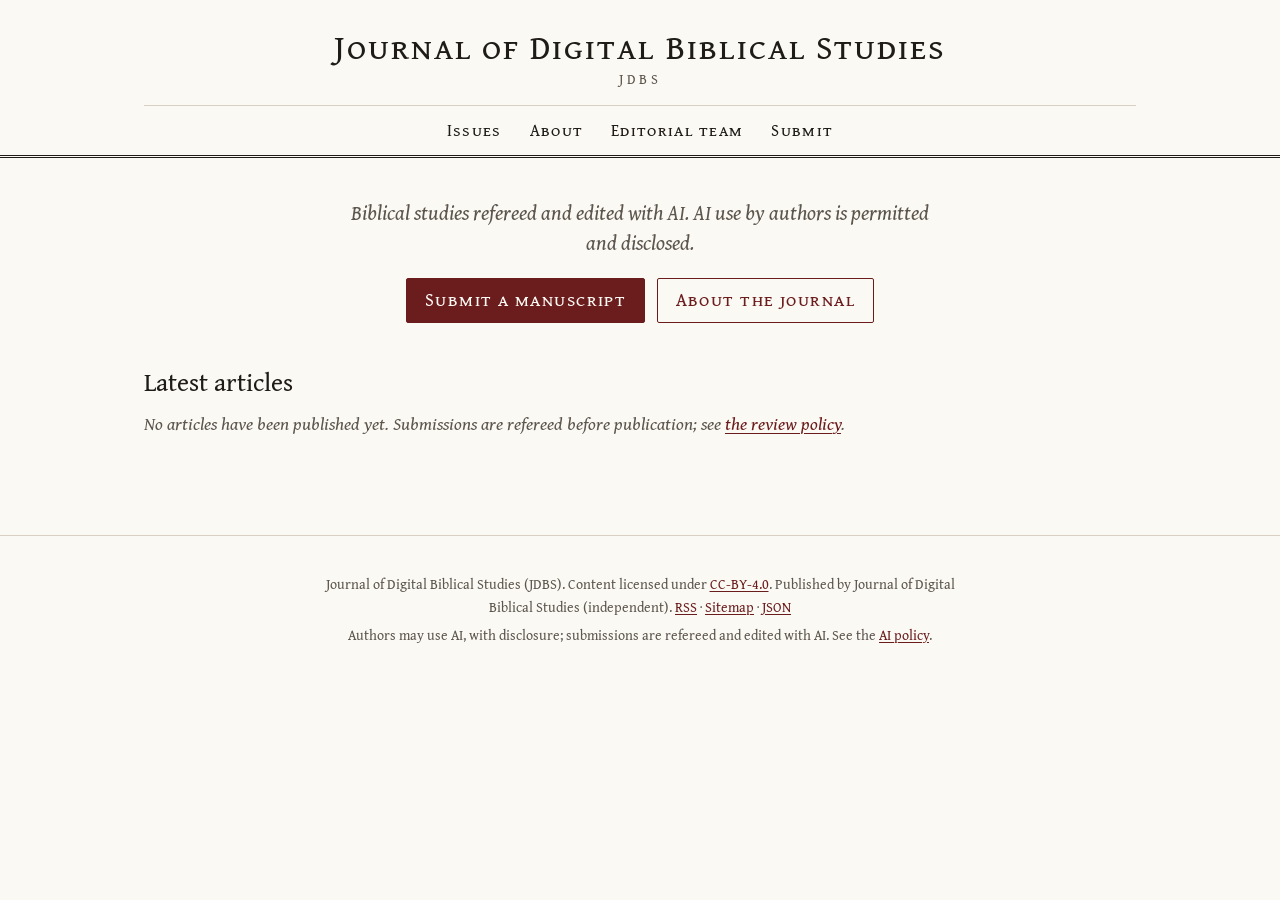
<file: index.html>
<!doctype html>
<html lang="en">
<head>
<meta charset="utf-8">
<meta name="viewport" content="width=device-width, initial-scale=1">
<title>Journal of Digital Biblical Studies</title>
<meta name="description" content="Biblical studies refereed and edited with AI. AI use by authors is permitted and disclosed.">
<link rel="preload" href="static/fonts/GentiumBookPlus-Regular.woff2" as="font" type="font/woff2" crossorigin>
<link rel="stylesheet" href="static/css/fonts.css">
<link rel="stylesheet" href="static/css/tokens.css">
<link rel="stylesheet" href="static/css/base.css">
<link rel="stylesheet" href="static/css/layout.css">
<link rel="stylesheet" href="static/css/components.css">
<link rel="stylesheet" href="static/css/article.css">
<link rel="stylesheet" href="static/css/print.css" media="print">
<link rel="alternate" type="application/rss+xml" title="Journal of Digital Biblical Studies" href="feed.xml">
</head>
<body>
<a class="skip" href="#main">Skip to content</a>
<header class="site">
  <div class="wrap">
    <p class="brand"><a href="">Journal of Digital Biblical Studies</a> <span class="abbr">JDBS</span></p>
    <nav aria-label="Primary">
      <a href="issues/">Issues</a>
      <a href="about/">About</a>
      <a href="about/editorial-team/">Editorial team</a>
      <a href="submit/">Submit</a>
    </nav>
  </div>
</header>
<main id="main" class="wrap">
<section class="hero">
  <h1>Journal of Digital Biblical Studies</h1>
  <p class="lead">Biblical studies refereed and edited with AI. AI use by authors is permitted and disclosed.</p>
  <p><a class="button" href="https://github.com/kmpenner/jdbs-editorial/issues/new?template=submission.yml">Submit a manuscript</a> <a class="button ghost" href="about/">About the journal</a></p>
</section>
<section>
  <h2>Latest articles</h2>
  <p class="empty">No articles have been published yet. Submissions are refereed before publication; see <a href="about/policies/review-policy/">the review policy</a>.</p>
</section>
</main>
<footer class="site">
  <div class="wrap">
    <p>Journal of Digital Biblical Studies (JDBS). Content licensed under
      <a href="https://creativecommons.org/licenses/by/4.0/" rel="license">CC-BY-4.0</a>.
      Published by Journal of Digital Biblical Studies (independent). <a href="feed.xml">RSS</a> · <a href="sitemap.xml">Sitemap</a> · <a href="api/articles.json">JSON</a></p>
    <p class="small">Authors may use AI, with disclosure; submissions are refereed and edited with AI. See the <a href="about/policies/ai-policy/">AI policy</a>.</p>
  </div>
</footer>
</body>
</html>
</file>
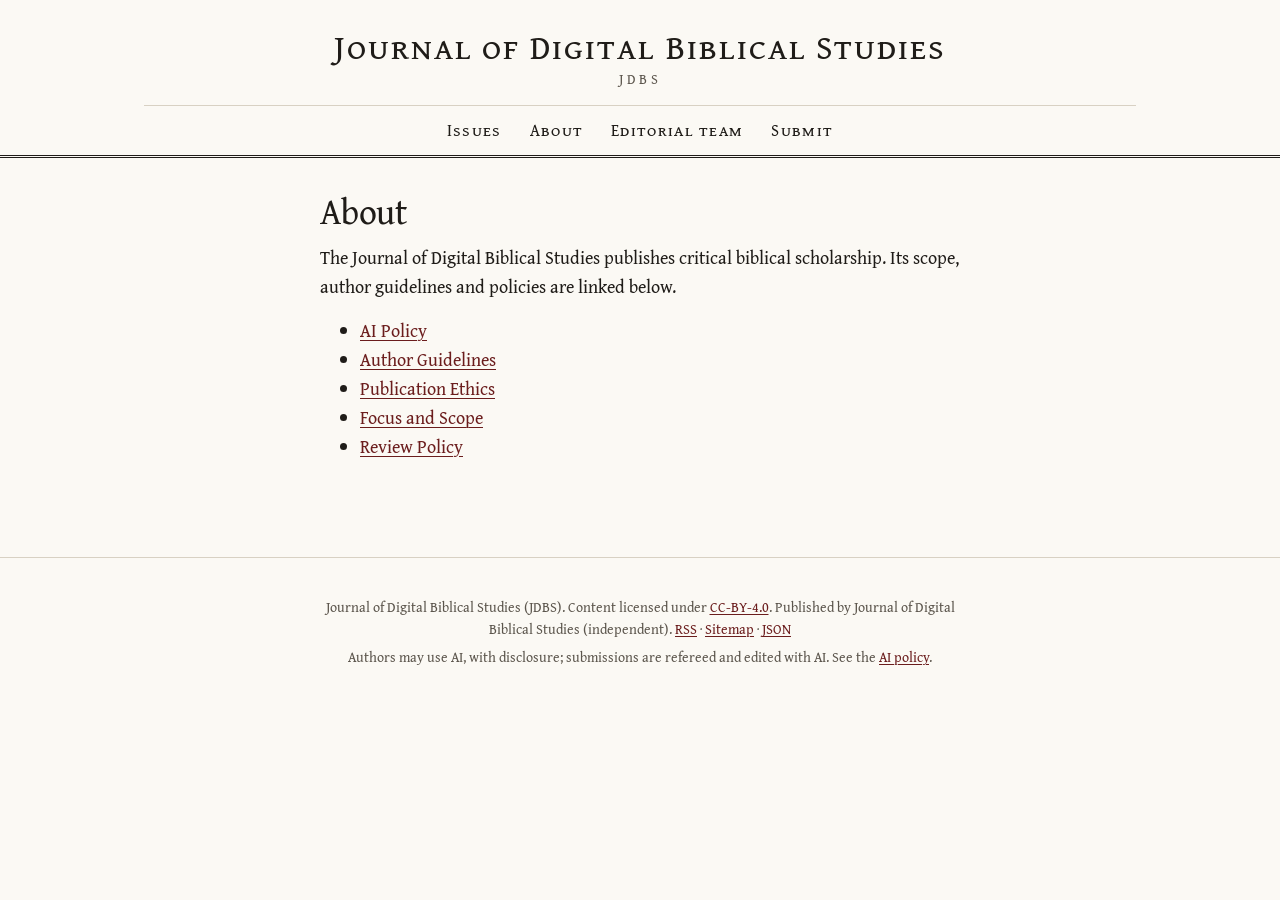
<file: about/index.html>
<!doctype html>
<html lang="en">
<head>
<meta charset="utf-8">
<meta name="viewport" content="width=device-width, initial-scale=1">
<title>About · Journal of Digital Biblical Studies</title>
<meta name="description" content="Biblical studies refereed and edited with AI. AI use by authors is permitted and disclosed.">
<link rel="preload" href="../static/fonts/GentiumBookPlus-Regular.woff2" as="font" type="font/woff2" crossorigin>
<link rel="stylesheet" href="../static/css/fonts.css">
<link rel="stylesheet" href="../static/css/tokens.css">
<link rel="stylesheet" href="../static/css/base.css">
<link rel="stylesheet" href="../static/css/layout.css">
<link rel="stylesheet" href="../static/css/components.css">
<link rel="stylesheet" href="../static/css/article.css">
<link rel="stylesheet" href="../static/css/print.css" media="print">
<link rel="alternate" type="application/rss+xml" title="Journal of Digital Biblical Studies" href="../feed.xml">
</head>
<body>
<a class="skip" href="#main">Skip to content</a>
<header class="site">
  <div class="wrap">
    <p class="brand"><a href="../">Journal of Digital Biblical Studies</a> <span class="abbr">JDBS</span></p>
    <nav aria-label="Primary">
      <a href="../issues/">Issues</a>
      <a href="../about/">About</a>
      <a href="../about/editorial-team/">Editorial team</a>
      <a href="../submit/">Submit</a>
    </nav>
  </div>
</header>
<main id="main" class="wrap">
<article class="prose">
  <h1>About</h1>
  <p>The Journal of Digital Biblical Studies publishes critical biblical scholarship. Its scope, author guidelines and policies are linked below.</p>
<ul>
<li><a href="../about/policies/ai-policy/">AI Policy</a></li>
<li><a href="../about/policies/author-guidelines/">Author Guidelines</a></li>
<li><a href="../about/policies/ethics/">Publication Ethics</a></li>
<li><a href="../about/policies/focus-scope/">Focus and Scope</a></li>
<li><a href="../about/policies/review-policy/">Review Policy</a></li>
</ul>
</article>
</main>
<footer class="site">
  <div class="wrap">
    <p>Journal of Digital Biblical Studies (JDBS). Content licensed under
      <a href="https://creativecommons.org/licenses/by/4.0/" rel="license">CC-BY-4.0</a>.
      Published by Journal of Digital Biblical Studies (independent). <a href="../feed.xml">RSS</a> · <a href="../sitemap.xml">Sitemap</a> · <a href="../api/articles.json">JSON</a></p>
    <p class="small">Authors may use AI, with disclosure; submissions are refereed and edited with AI. See the <a href="../about/policies/ai-policy/">AI policy</a>.</p>
  </div>
</footer>
</body>
</html>
</file>
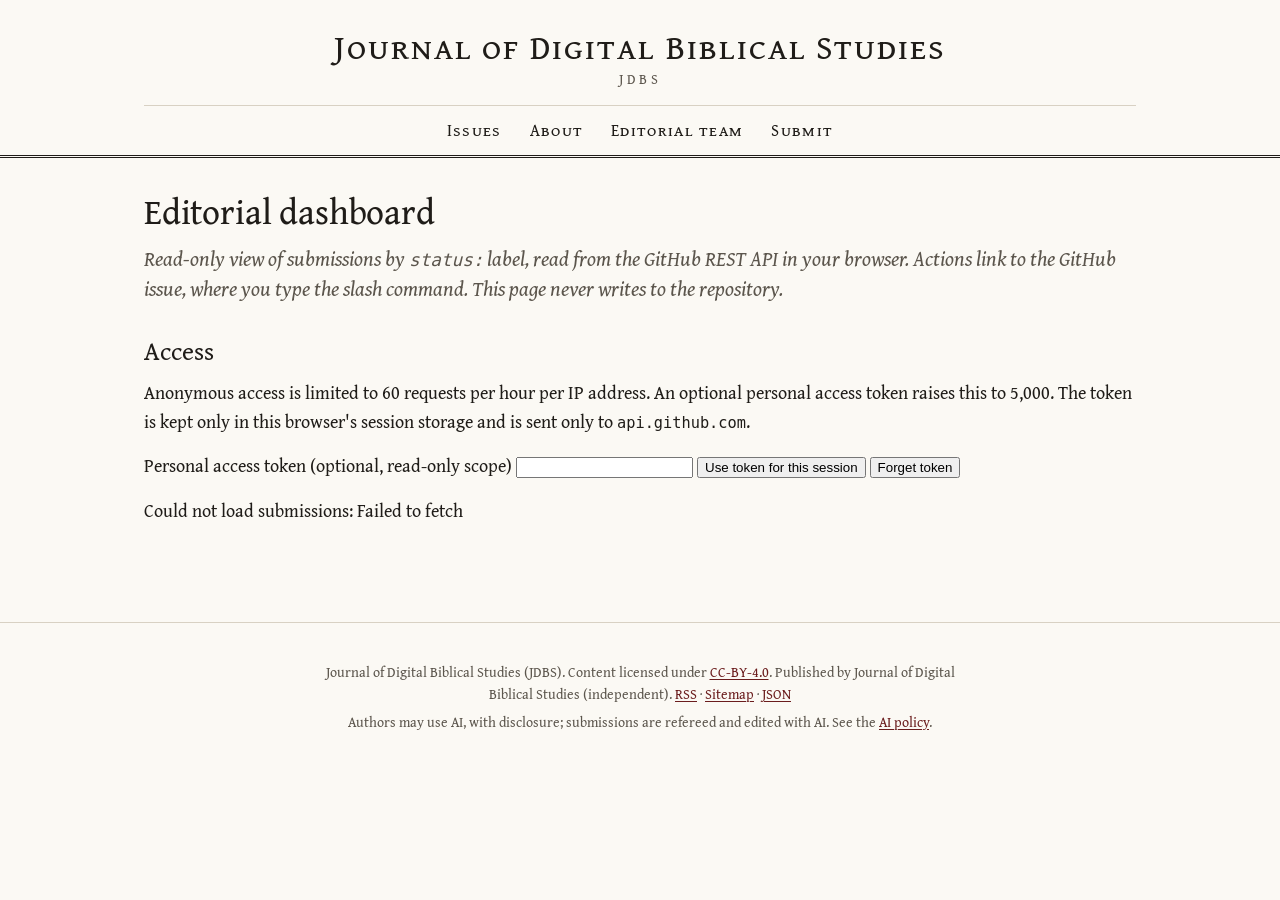
<file: dashboard/index.html>
<!doctype html>
<html lang="en">
<head>
<meta charset="utf-8">
<meta name="viewport" content="width=device-width, initial-scale=1">
<title>Editorial dashboard · Journal of Digital Biblical Studies</title>
<meta name="description" content="Biblical studies refereed and edited with AI. AI use by authors is permitted and disclosed.">
<link rel="preload" href="../static/fonts/GentiumBookPlus-Regular.woff2" as="font" type="font/woff2" crossorigin>
<link rel="stylesheet" href="../static/css/fonts.css">
<link rel="stylesheet" href="../static/css/tokens.css">
<link rel="stylesheet" href="../static/css/base.css">
<link rel="stylesheet" href="../static/css/layout.css">
<link rel="stylesheet" href="../static/css/components.css">
<link rel="stylesheet" href="../static/css/article.css">
<link rel="stylesheet" href="../static/css/print.css" media="print">
<link rel="alternate" type="application/rss+xml" title="Journal of Digital Biblical Studies" href="../feed.xml">
</head>
<body>
<a class="skip" href="#main">Skip to content</a>
<header class="site">
  <div class="wrap">
    <p class="brand"><a href="../">Journal of Digital Biblical Studies</a> <span class="abbr">JDBS</span></p>
    <nav aria-label="Primary">
      <a href="../issues/">Issues</a>
      <a href="../about/">About</a>
      <a href="../about/editorial-team/">Editorial team</a>
      <a href="../submit/">Submit</a>
    </nav>
  </div>
</header>
<main id="main" class="wrap">
<h1>Editorial dashboard</h1>
<p class="lead">Read-only view of submissions by <code>status:</code> label, read from the GitHub REST API in your browser. Actions link to the GitHub issue, where you type the slash command. This page never writes to the repository.</p>
<section aria-labelledby="auth-h">
  <h2 id="auth-h">Access</h2>
  <p>Anonymous access is limited to 60 requests per hour per IP address. An optional personal access token raises this to 5,000. The token is kept only in this browser's session storage and is sent only to <code>api.github.com</code>.</p>
  <form id="tokenform">
    <label for="tok">Personal access token (optional, read-only scope)</label>
    <input id="tok" type="password" autocomplete="off">
    <button type="submit">Use token for this session</button>
    <button type="button" id="cleartok">Forget token</button>
  </form>
  <p id="rate" role="status" aria-live="polite"></p>
</section>
<p id="dashstatus" role="status" aria-live="polite">Loading submissions…</p>
<div id="board" class="kanban"></div>
<script>
(function () {
  var REPO = "kmpenner/jdbs-editorial";
  var API = "https://api.github.com/repos/" + REPO + "/issues?labels=submission&state=all&per_page=100";
  var CACHE_KEY = "jdbs-dashboard-issues", CACHE_MS = 10 * 60 * 1000;
  var STATES = ["submitted", "needs-info", "triage", "desk-review", "in-review", "decision-pending",
                "accepted", "proofing", "scheduled", "published", "rejected", "desk-rejected", "withdrawn"];
  function store(k) { try { return window.sessionStorage.getItem(k); } catch (e) { return null; } }
  function put(k, v) { try { window.sessionStorage.setItem(k, v); } catch (e) { /* storage blocked */ } }
  function del(k) { try { window.sessionStorage.removeItem(k); } catch (e) { /* storage blocked */ } }
  function headers() {
    var h = { "Accept": "application/vnd.github+json" }, t = store("jdbs-dashboard-token");
    if (t) h["Authorization"] = "Bearer " + t;
    return h;
  }
  function status(issue) {
    var l = (issue.labels || []).map(function (x) { return x.name || x; })
      .filter(function (n) { return n.indexOf("status:") === 0; });
    return l.length ? l[0].slice(7) : "unlabelled";
  }
  function card(issue) {
    var li = document.createElement("li");
    var a = document.createElement("a");
    a.href = issue.html_url; a.textContent = "#" + issue.number + " " + issue.title.replace(/^\[Submission\]\s*/, "");
    li.appendChild(a);
    var m = document.createElement("span"); m.className = "meta";
    m.textContent = " opened " + String(issue.created_at).slice(0, 10) + " by " + (issue.user && issue.user.login);
    li.appendChild(m);
    return li;
  }
  function draw(issues) {
    var board = document.getElementById("board");
    board.textContent = "";
    var groups = {};
    issues.forEach(function (i) { var s = status(i); (groups[s] = groups[s] || []).push(i); });
    var order = STATES.concat(Object.keys(groups).filter(function (s) { return STATES.indexOf(s) < 0; }));
    order.forEach(function (s) {
      if (!groups[s]) return;
      var col = document.createElement("section");
      var h = document.createElement("h2"); h.textContent = s + " (" + groups[s].length + ")";
      col.appendChild(h);
      var ul = document.createElement("ul");
      groups[s].forEach(function (i) { ul.appendChild(card(i)); });
      col.appendChild(ul);
      board.appendChild(col);
    });
    document.getElementById("dashstatus").textContent = issues.length + " submission issue(s).";
  }
  function load(force) {
    var cached = store(CACHE_KEY);
    if (!force && cached) {
      try { var c = JSON.parse(cached); if (Date.now() - c.at < CACHE_MS) { draw(c.issues); return; } } catch (e) { /* ignore */ }
    }
    fetch(API, { headers: headers() }).then(function (r) {
      document.getElementById("rate").textContent = "GitHub requests remaining: " + (r.headers.get("x-ratelimit-remaining") || "unknown");
      if (!r.ok) throw new Error("GitHub returned " + r.status);
      return r.json();
    }).then(function (issues) {
      var list = issues.filter(function (i) { return !i.pull_request; });
      put(CACHE_KEY, JSON.stringify({ at: Date.now(), issues: list }));
      draw(list);
    }).catch(function (e) {
      document.getElementById("dashstatus").textContent = "Could not load submissions: " + e.message;
    });
  }
  document.getElementById("tokenform").addEventListener("submit", function (ev) {
    ev.preventDefault();
    var t = document.getElementById("tok").value.trim();
    if (t) { put("jdbs-dashboard-token", t); document.getElementById("tok").value = ""; del(CACHE_KEY); load(true); }
  });
  document.getElementById("cleartok").addEventListener("click", function () { del("jdbs-dashboard-token"); del(CACHE_KEY); load(true); });
  load(false);
})();
</script>
</main>
<footer class="site">
  <div class="wrap">
    <p>Journal of Digital Biblical Studies (JDBS). Content licensed under
      <a href="https://creativecommons.org/licenses/by/4.0/" rel="license">CC-BY-4.0</a>.
      Published by Journal of Digital Biblical Studies (independent). <a href="../feed.xml">RSS</a> · <a href="../sitemap.xml">Sitemap</a> · <a href="../api/articles.json">JSON</a></p>
    <p class="small">Authors may use AI, with disclosure; submissions are refereed and edited with AI. See the <a href="../about/policies/ai-policy/">AI policy</a>.</p>
  </div>
</footer>
</body>
</html>
</file>
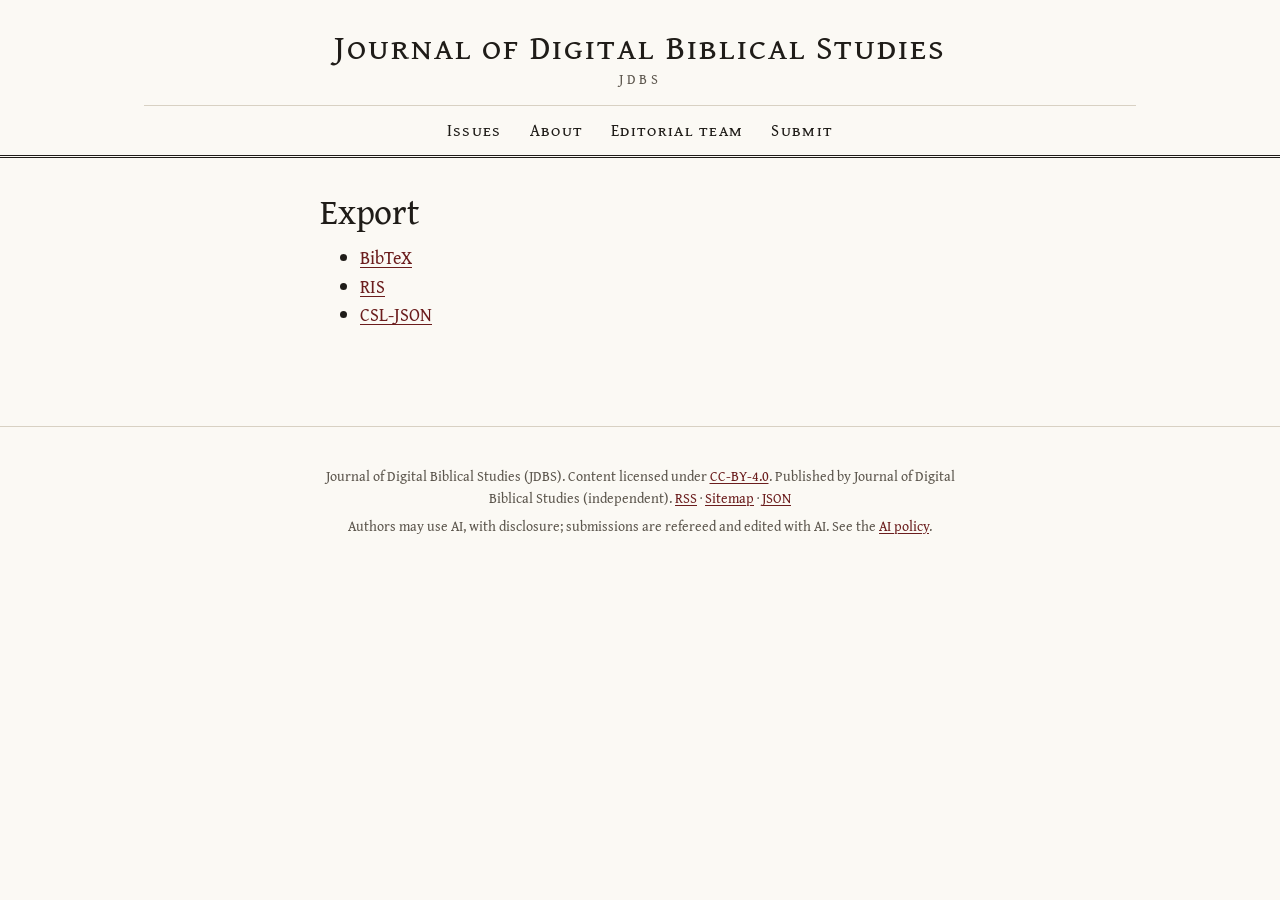
<file: export/index.html>
<!doctype html>
<html lang="en">
<head>
<meta charset="utf-8">
<meta name="viewport" content="width=device-width, initial-scale=1">
<title>Export · Journal of Digital Biblical Studies</title>
<meta name="description" content="Biblical studies refereed and edited with AI. AI use by authors is permitted and disclosed.">
<link rel="preload" href="../static/fonts/GentiumBookPlus-Regular.woff2" as="font" type="font/woff2" crossorigin>
<link rel="stylesheet" href="../static/css/fonts.css">
<link rel="stylesheet" href="../static/css/tokens.css">
<link rel="stylesheet" href="../static/css/base.css">
<link rel="stylesheet" href="../static/css/layout.css">
<link rel="stylesheet" href="../static/css/components.css">
<link rel="stylesheet" href="../static/css/article.css">
<link rel="stylesheet" href="../static/css/print.css" media="print">
<link rel="alternate" type="application/rss+xml" title="Journal of Digital Biblical Studies" href="../feed.xml">
</head>
<body>
<a class="skip" href="#main">Skip to content</a>
<header class="site">
  <div class="wrap">
    <p class="brand"><a href="../">Journal of Digital Biblical Studies</a> <span class="abbr">JDBS</span></p>
    <nav aria-label="Primary">
      <a href="../issues/">Issues</a>
      <a href="../about/">About</a>
      <a href="../about/editorial-team/">Editorial team</a>
      <a href="../submit/">Submit</a>
    </nav>
  </div>
</header>
<main id="main" class="wrap">
<article class="prose">
  <h1>Export</h1>
  <ul><li><a href="articles.bib">BibTeX</a></li><li><a href="articles.ris">RIS</a></li><li><a href="articles.csl.json">CSL-JSON</a></li></ul>
</article>
</main>
<footer class="site">
  <div class="wrap">
    <p>Journal of Digital Biblical Studies (JDBS). Content licensed under
      <a href="https://creativecommons.org/licenses/by/4.0/" rel="license">CC-BY-4.0</a>.
      Published by Journal of Digital Biblical Studies (independent). <a href="../feed.xml">RSS</a> · <a href="../sitemap.xml">Sitemap</a> · <a href="../api/articles.json">JSON</a></p>
    <p class="small">Authors may use AI, with disclosure; submissions are refereed and edited with AI. See the <a href="../about/policies/ai-policy/">AI policy</a>.</p>
  </div>
</footer>
</body>
</html>
</file>
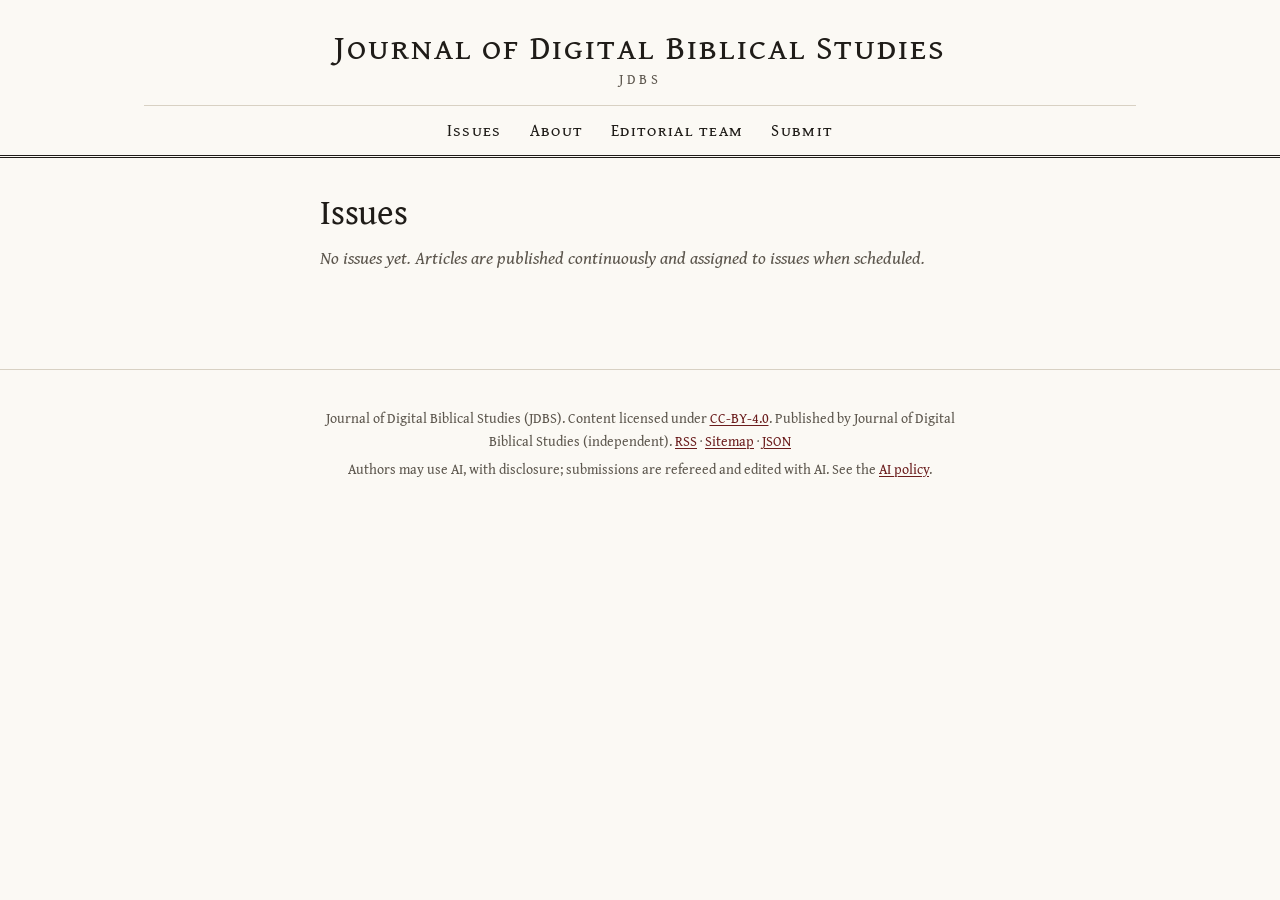
<file: issues/index.html>
<!doctype html>
<html lang="en">
<head>
<meta charset="utf-8">
<meta name="viewport" content="width=device-width, initial-scale=1">
<title>Issues · Journal of Digital Biblical Studies</title>
<meta name="description" content="Biblical studies refereed and edited with AI. AI use by authors is permitted and disclosed.">
<link rel="preload" href="../static/fonts/GentiumBookPlus-Regular.woff2" as="font" type="font/woff2" crossorigin>
<link rel="stylesheet" href="../static/css/fonts.css">
<link rel="stylesheet" href="../static/css/tokens.css">
<link rel="stylesheet" href="../static/css/base.css">
<link rel="stylesheet" href="../static/css/layout.css">
<link rel="stylesheet" href="../static/css/components.css">
<link rel="stylesheet" href="../static/css/article.css">
<link rel="stylesheet" href="../static/css/print.css" media="print">
<link rel="alternate" type="application/rss+xml" title="Journal of Digital Biblical Studies" href="../feed.xml">
</head>
<body>
<a class="skip" href="#main">Skip to content</a>
<header class="site">
  <div class="wrap">
    <p class="brand"><a href="../">Journal of Digital Biblical Studies</a> <span class="abbr">JDBS</span></p>
    <nav aria-label="Primary">
      <a href="../issues/">Issues</a>
      <a href="../about/">About</a>
      <a href="../about/editorial-team/">Editorial team</a>
      <a href="../submit/">Submit</a>
    </nav>
  </div>
</header>
<main id="main" class="wrap">
<article class="prose">
  <h1>Issues</h1>
  <p class="empty">No issues yet. Articles are published continuously and assigned to issues when scheduled.</p>
</article>
</main>
<footer class="site">
  <div class="wrap">
    <p>Journal of Digital Biblical Studies (JDBS). Content licensed under
      <a href="https://creativecommons.org/licenses/by/4.0/" rel="license">CC-BY-4.0</a>.
      Published by Journal of Digital Biblical Studies (independent). <a href="../feed.xml">RSS</a> · <a href="../sitemap.xml">Sitemap</a> · <a href="../api/articles.json">JSON</a></p>
    <p class="small">Authors may use AI, with disclosure; submissions are refereed and edited with AI. See the <a href="../about/policies/ai-policy/">AI policy</a>.</p>
  </div>
</footer>
</body>
</html>
</file>
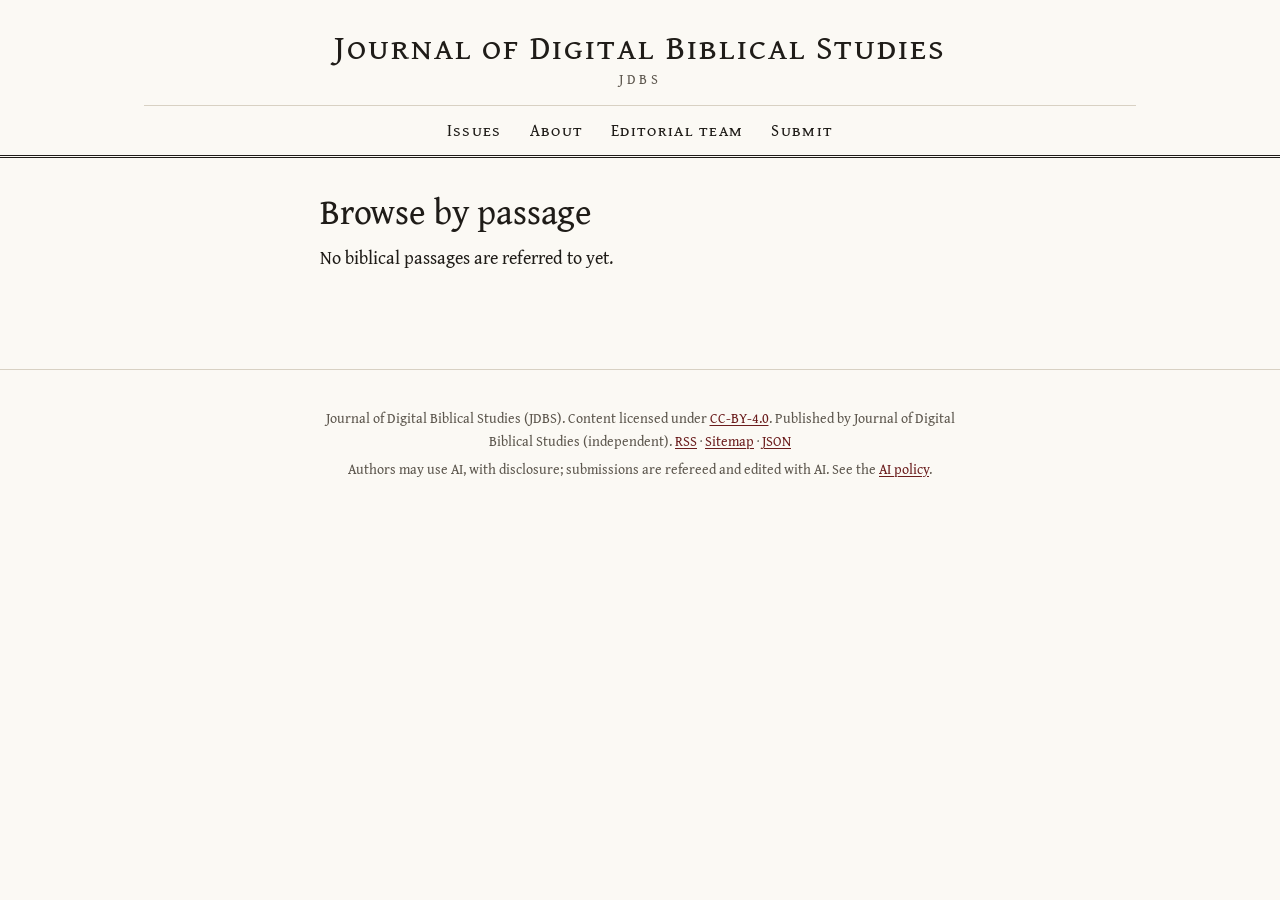
<file: passages/index.html>
<!doctype html>
<html lang="en">
<head>
<meta charset="utf-8">
<meta name="viewport" content="width=device-width, initial-scale=1">
<title>Browse by passage · Journal of Digital Biblical Studies</title>
<meta name="description" content="Biblical studies refereed and edited with AI. AI use by authors is permitted and disclosed.">
<link rel="preload" href="../static/fonts/GentiumBookPlus-Regular.woff2" as="font" type="font/woff2" crossorigin>
<link rel="stylesheet" href="../static/css/fonts.css">
<link rel="stylesheet" href="../static/css/tokens.css">
<link rel="stylesheet" href="../static/css/base.css">
<link rel="stylesheet" href="../static/css/layout.css">
<link rel="stylesheet" href="../static/css/components.css">
<link rel="stylesheet" href="../static/css/article.css">
<link rel="stylesheet" href="../static/css/print.css" media="print">
<link rel="alternate" type="application/rss+xml" title="Journal of Digital Biblical Studies" href="../feed.xml">
</head>
<body>
<a class="skip" href="#main">Skip to content</a>
<header class="site">
  <div class="wrap">
    <p class="brand"><a href="../">Journal of Digital Biblical Studies</a> <span class="abbr">JDBS</span></p>
    <nav aria-label="Primary">
      <a href="../issues/">Issues</a>
      <a href="../about/">About</a>
      <a href="../about/editorial-team/">Editorial team</a>
      <a href="../submit/">Submit</a>
    </nav>
  </div>
</header>
<main id="main" class="wrap">
<article class="prose">
  <h1>Browse by passage</h1>
  <p>No biblical passages are referred to yet.</p>
</article>
</main>
<footer class="site">
  <div class="wrap">
    <p>Journal of Digital Biblical Studies (JDBS). Content licensed under
      <a href="https://creativecommons.org/licenses/by/4.0/" rel="license">CC-BY-4.0</a>.
      Published by Journal of Digital Biblical Studies (independent). <a href="../feed.xml">RSS</a> · <a href="../sitemap.xml">Sitemap</a> · <a href="../api/articles.json">JSON</a></p>
    <p class="small">Authors may use AI, with disclosure; submissions are refereed and edited with AI. See the <a href="../about/policies/ai-policy/">AI policy</a>.</p>
  </div>
</footer>
</body>
</html>
</file>
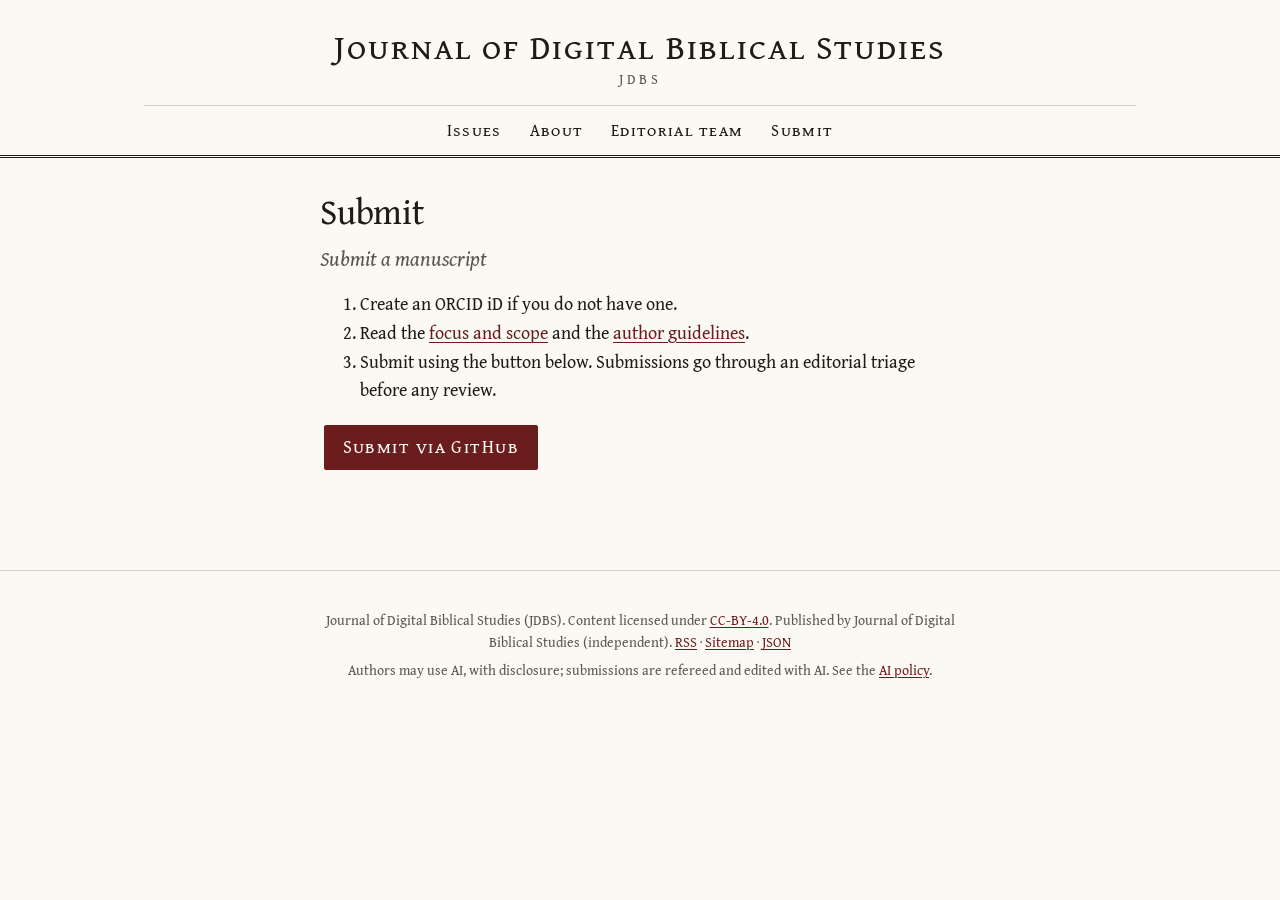
<file: submit/index.html>
<!doctype html>
<html lang="en">
<head>
<meta charset="utf-8">
<meta name="viewport" content="width=device-width, initial-scale=1">
<title>Submit · Journal of Digital Biblical Studies</title>
<meta name="description" content="Biblical studies refereed and edited with AI. AI use by authors is permitted and disclosed.">
<link rel="preload" href="../static/fonts/GentiumBookPlus-Regular.woff2" as="font" type="font/woff2" crossorigin>
<link rel="stylesheet" href="../static/css/fonts.css">
<link rel="stylesheet" href="../static/css/tokens.css">
<link rel="stylesheet" href="../static/css/base.css">
<link rel="stylesheet" href="../static/css/layout.css">
<link rel="stylesheet" href="../static/css/components.css">
<link rel="stylesheet" href="../static/css/article.css">
<link rel="stylesheet" href="../static/css/print.css" media="print">
<link rel="alternate" type="application/rss+xml" title="Journal of Digital Biblical Studies" href="../feed.xml">
</head>
<body>
<a class="skip" href="#main">Skip to content</a>
<header class="site">
  <div class="wrap">
    <p class="brand"><a href="../">Journal of Digital Biblical Studies</a> <span class="abbr">JDBS</span></p>
    <nav aria-label="Primary">
      <a href="../issues/">Issues</a>
      <a href="../about/">About</a>
      <a href="../about/editorial-team/">Editorial team</a>
      <a href="../submit/">Submit</a>
    </nav>
  </div>
</header>
<main id="main" class="wrap">
<article class="prose">
  <h1>Submit</h1>
<p class="lead">Submit a manuscript</p>  <ol>
<li>Create an ORCID iD if you do not have one.</li>
<li>Read the <a href="../about/policies/focus-scope/">focus and scope</a> and the <a href="../about/policies/author-guidelines/">author guidelines</a>.</li>
<li>Submit using the button below. Submissions go through an editorial triage before any review.</li>
</ol>
<p><a class="button" href="https://github.com/kmpenner/jdbs-editorial/issues/new?template=submission.yml">Submit via GitHub</a></p></article>
</main>
<footer class="site">
  <div class="wrap">
    <p>Journal of Digital Biblical Studies (JDBS). Content licensed under
      <a href="https://creativecommons.org/licenses/by/4.0/" rel="license">CC-BY-4.0</a>.
      Published by Journal of Digital Biblical Studies (independent). <a href="../feed.xml">RSS</a> · <a href="../sitemap.xml">Sitemap</a> · <a href="../api/articles.json">JSON</a></p>
    <p class="small">Authors may use AI, with disclosure; submissions are refereed and edited with AI. See the <a href="../about/policies/ai-policy/">AI policy</a>.</p>
  </div>
</footer>
</body>
</html>
</file>
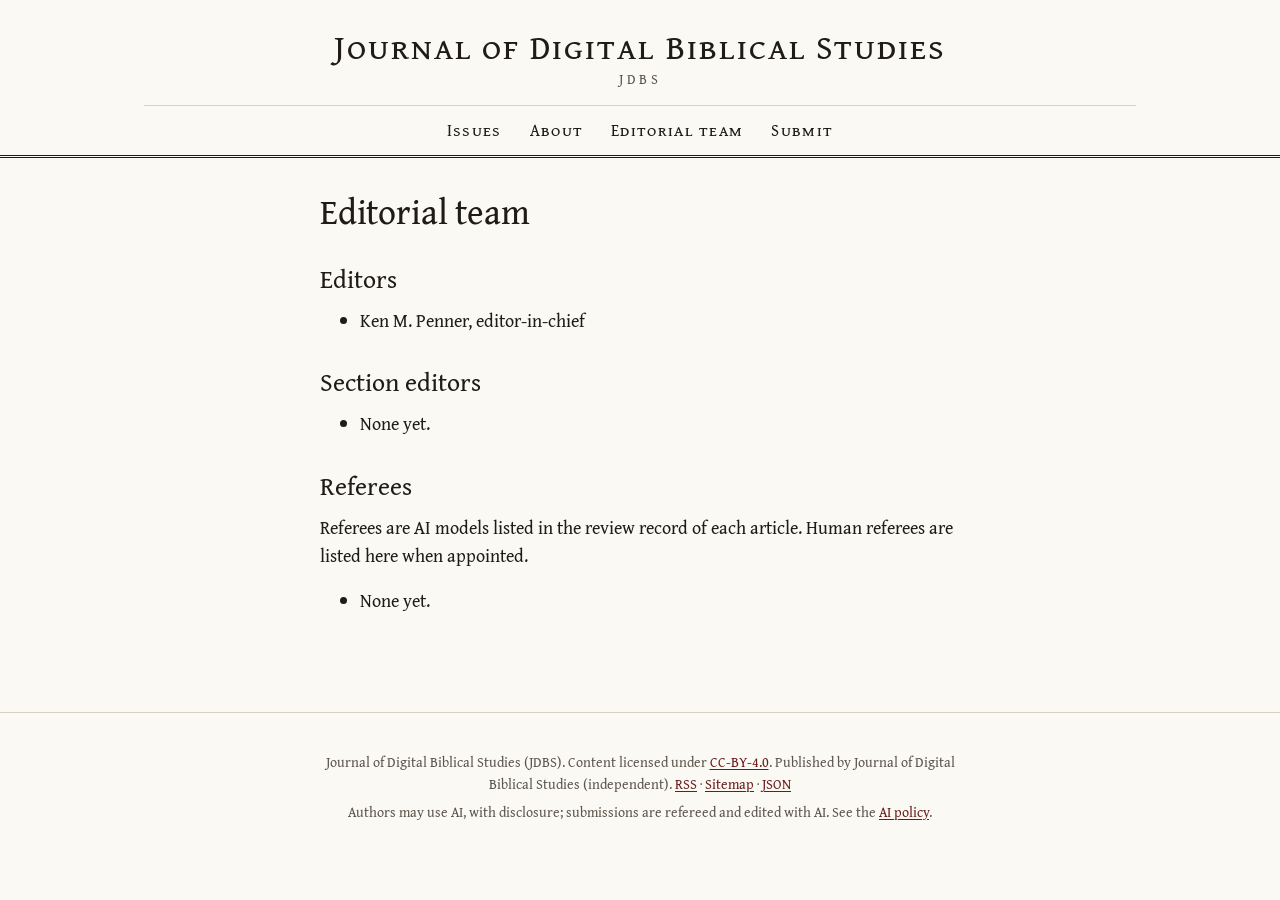
<file: about/editorial-team/index.html>
<!doctype html>
<html lang="en">
<head>
<meta charset="utf-8">
<meta name="viewport" content="width=device-width, initial-scale=1">
<title>Editorial team · Journal of Digital Biblical Studies</title>
<meta name="description" content="Biblical studies refereed and edited with AI. AI use by authors is permitted and disclosed.">
<link rel="preload" href="../../static/fonts/GentiumBookPlus-Regular.woff2" as="font" type="font/woff2" crossorigin>
<link rel="stylesheet" href="../../static/css/fonts.css">
<link rel="stylesheet" href="../../static/css/tokens.css">
<link rel="stylesheet" href="../../static/css/base.css">
<link rel="stylesheet" href="../../static/css/layout.css">
<link rel="stylesheet" href="../../static/css/components.css">
<link rel="stylesheet" href="../../static/css/article.css">
<link rel="stylesheet" href="../../static/css/print.css" media="print">
<link rel="alternate" type="application/rss+xml" title="Journal of Digital Biblical Studies" href="../../feed.xml">
</head>
<body>
<a class="skip" href="#main">Skip to content</a>
<header class="site">
  <div class="wrap">
    <p class="brand"><a href="../../">Journal of Digital Biblical Studies</a> <span class="abbr">JDBS</span></p>
    <nav aria-label="Primary">
      <a href="../../issues/">Issues</a>
      <a href="../../about/">About</a>
      <a href="../../about/editorial-team/">Editorial team</a>
      <a href="../../submit/">Submit</a>
    </nav>
  </div>
</header>
<main id="main" class="wrap">
<article class="prose">
  <h1>Editorial team</h1>
  <h2>Editors</h2>
  <ul><li>Ken M. Penner, editor-in-chief</li></ul>
  <h2>Section editors</h2>
  <ul><li>None yet.</li></ul>
  <h2>Referees</h2>
  <p>Referees are AI models listed in the review record of each article. Human referees are listed here when appointed.</p>
  <ul><li>None yet.</li></ul>
</article>
</main>
<footer class="site">
  <div class="wrap">
    <p>Journal of Digital Biblical Studies (JDBS). Content licensed under
      <a href="https://creativecommons.org/licenses/by/4.0/" rel="license">CC-BY-4.0</a>.
      Published by Journal of Digital Biblical Studies (independent). <a href="../../feed.xml">RSS</a> · <a href="../../sitemap.xml">Sitemap</a> · <a href="../../api/articles.json">JSON</a></p>
    <p class="small">Authors may use AI, with disclosure; submissions are refereed and edited with AI. See the <a href="../../about/policies/ai-policy/">AI policy</a>.</p>
  </div>
</footer>
</body>
</html>
</file>
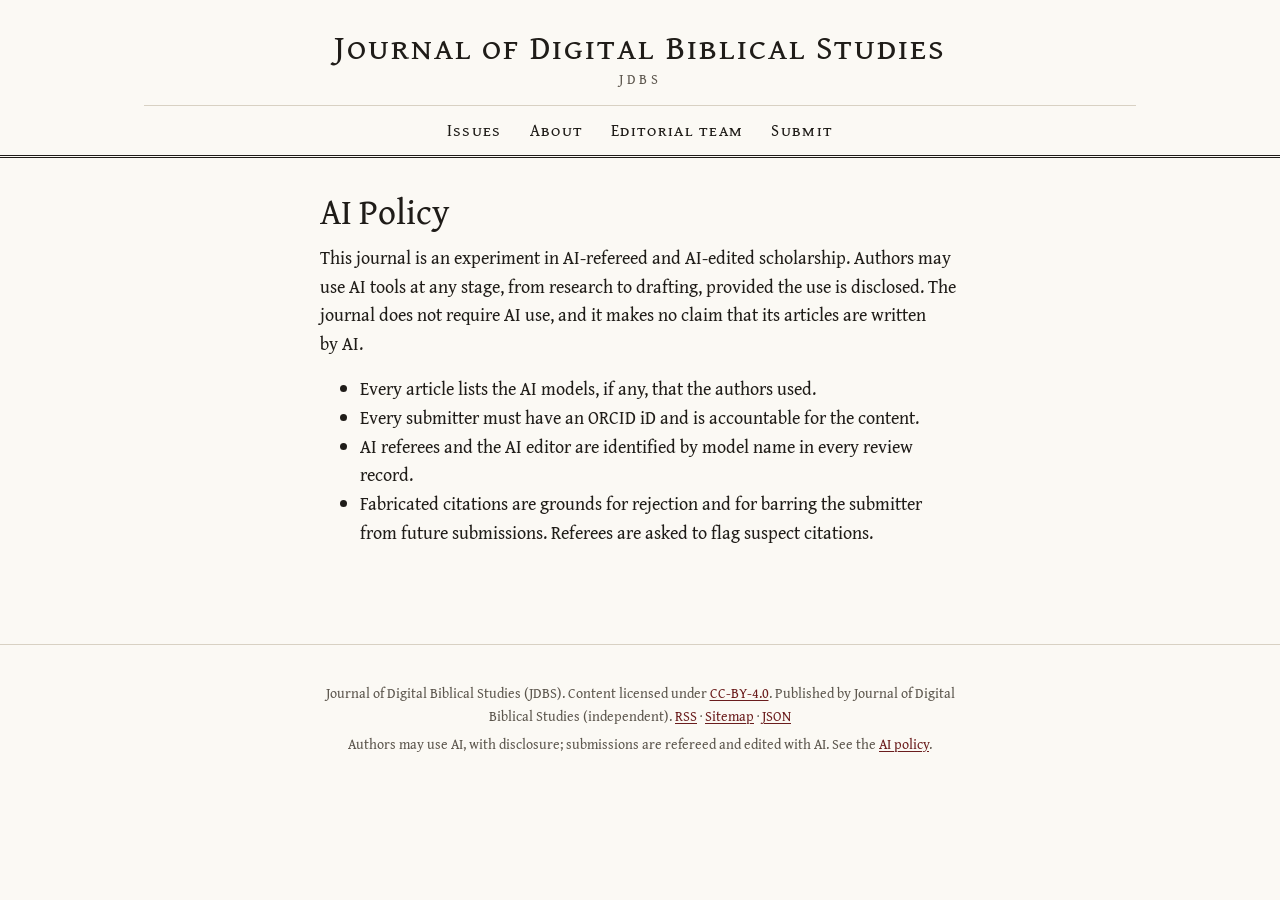
<file: about/policies/ai-policy/index.html>
<!doctype html>
<html lang="en">
<head>
<meta charset="utf-8">
<meta name="viewport" content="width=device-width, initial-scale=1">
<title>AI Policy · Journal of Digital Biblical Studies</title>
<meta name="description" content="Biblical studies refereed and edited with AI. AI use by authors is permitted and disclosed.">
<link rel="preload" href="../../../static/fonts/GentiumBookPlus-Regular.woff2" as="font" type="font/woff2" crossorigin>
<link rel="stylesheet" href="../../../static/css/fonts.css">
<link rel="stylesheet" href="../../../static/css/tokens.css">
<link rel="stylesheet" href="../../../static/css/base.css">
<link rel="stylesheet" href="../../../static/css/layout.css">
<link rel="stylesheet" href="../../../static/css/components.css">
<link rel="stylesheet" href="../../../static/css/article.css">
<link rel="stylesheet" href="../../../static/css/print.css" media="print">
<link rel="alternate" type="application/rss+xml" title="Journal of Digital Biblical Studies" href="../../../feed.xml">
</head>
<body>
<a class="skip" href="#main">Skip to content</a>
<header class="site">
  <div class="wrap">
    <p class="brand"><a href="../../../">Journal of Digital Biblical Studies</a> <span class="abbr">JDBS</span></p>
    <nav aria-label="Primary">
      <a href="../../../issues/">Issues</a>
      <a href="../../../about/">About</a>
      <a href="../../../about/editorial-team/">Editorial team</a>
      <a href="../../../submit/">Submit</a>
    </nav>
  </div>
</header>
<main id="main" class="wrap">
<article class="prose">
  <h1>AI Policy</h1>
  <p>This journal is an experiment in AI-refereed and AI-edited scholarship. Authors may use AI tools at any stage, from research to drafting, provided the use is disclosed. The journal does not require AI use, and it makes no claim that its articles are written by AI.</p>
<ul>
<li>Every article lists the AI models, if any, that the authors used.</li>
<li>Every submitter must have an ORCID iD and is accountable for the content.</li>
<li>AI referees and the AI editor are identified by model name in every review record.</li>
<li>Fabricated citations are grounds for rejection and for barring the submitter from future submissions. Referees are asked to flag suspect citations.</li>
</ul>
</article>
</main>
<footer class="site">
  <div class="wrap">
    <p>Journal of Digital Biblical Studies (JDBS). Content licensed under
      <a href="https://creativecommons.org/licenses/by/4.0/" rel="license">CC-BY-4.0</a>.
      Published by Journal of Digital Biblical Studies (independent). <a href="../../../feed.xml">RSS</a> · <a href="../../../sitemap.xml">Sitemap</a> · <a href="../../../api/articles.json">JSON</a></p>
    <p class="small">Authors may use AI, with disclosure; submissions are refereed and edited with AI. See the <a href="../../../about/policies/ai-policy/">AI policy</a>.</p>
  </div>
</footer>
</body>
</html>
</file>
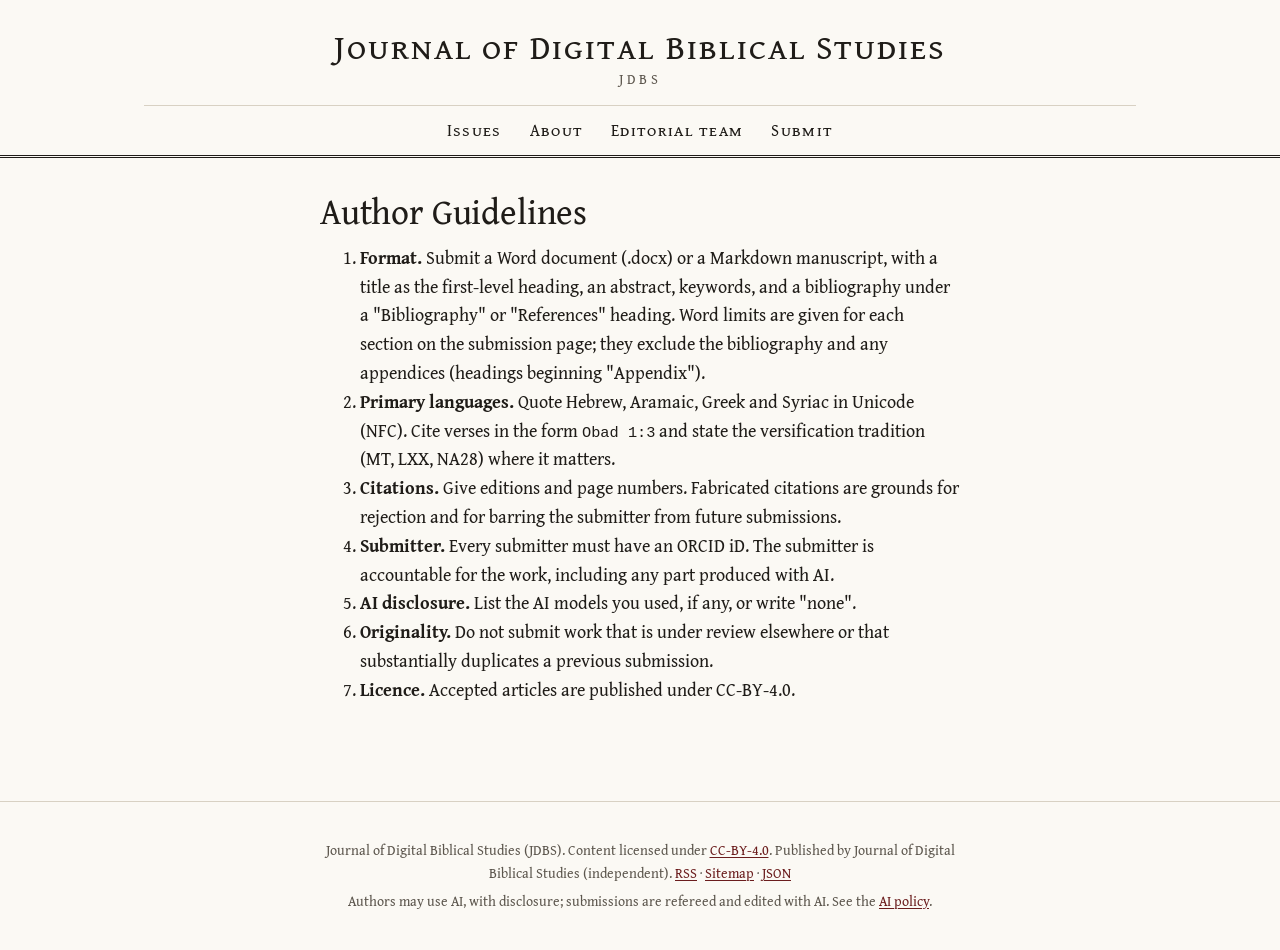
<file: about/policies/author-guidelines/index.html>
<!doctype html>
<html lang="en">
<head>
<meta charset="utf-8">
<meta name="viewport" content="width=device-width, initial-scale=1">
<title>Author Guidelines · Journal of Digital Biblical Studies</title>
<meta name="description" content="Biblical studies refereed and edited with AI. AI use by authors is permitted and disclosed.">
<link rel="preload" href="../../../static/fonts/GentiumBookPlus-Regular.woff2" as="font" type="font/woff2" crossorigin>
<link rel="stylesheet" href="../../../static/css/fonts.css">
<link rel="stylesheet" href="../../../static/css/tokens.css">
<link rel="stylesheet" href="../../../static/css/base.css">
<link rel="stylesheet" href="../../../static/css/layout.css">
<link rel="stylesheet" href="../../../static/css/components.css">
<link rel="stylesheet" href="../../../static/css/article.css">
<link rel="stylesheet" href="../../../static/css/print.css" media="print">
<link rel="alternate" type="application/rss+xml" title="Journal of Digital Biblical Studies" href="../../../feed.xml">
</head>
<body>
<a class="skip" href="#main">Skip to content</a>
<header class="site">
  <div class="wrap">
    <p class="brand"><a href="../../../">Journal of Digital Biblical Studies</a> <span class="abbr">JDBS</span></p>
    <nav aria-label="Primary">
      <a href="../../../issues/">Issues</a>
      <a href="../../../about/">About</a>
      <a href="../../../about/editorial-team/">Editorial team</a>
      <a href="../../../submit/">Submit</a>
    </nav>
  </div>
</header>
<main id="main" class="wrap">
<article class="prose">
  <h1>Author Guidelines</h1>
  <ol>
<li><strong>Format.</strong> Submit a Word document (.docx) or a Markdown manuscript, with a title as the first-level heading, an abstract, keywords, and a bibliography under a "Bibliography" or "References" heading. Word limits are given for each section on the submission page; they exclude the bibliography and any appendices (headings beginning "Appendix").</li>
<li><strong>Primary languages.</strong> Quote Hebrew, Aramaic, Greek and Syriac in Unicode (NFC). Cite verses in the form <code>Obad 1:3</code> and state the versification tradition (MT, LXX, NA28) where it matters.</li>
<li><strong>Citations.</strong> Give editions and page numbers. Fabricated citations are grounds for rejection and for barring the submitter from future submissions.</li>
<li><strong>Submitter.</strong> Every submitter must have an ORCID iD. The submitter is accountable for the work, including any part produced with AI.</li>
<li><strong>AI disclosure.</strong> List the AI models you used, if any, or write "none".</li>
<li><strong>Originality.</strong> Do not submit work that is under review elsewhere or that substantially duplicates a previous submission.</li>
<li><strong>Licence.</strong> Accepted articles are published under CC-BY-4.0.</li>
</ol>
</article>
</main>
<footer class="site">
  <div class="wrap">
    <p>Journal of Digital Biblical Studies (JDBS). Content licensed under
      <a href="https://creativecommons.org/licenses/by/4.0/" rel="license">CC-BY-4.0</a>.
      Published by Journal of Digital Biblical Studies (independent). <a href="../../../feed.xml">RSS</a> · <a href="../../../sitemap.xml">Sitemap</a> · <a href="../../../api/articles.json">JSON</a></p>
    <p class="small">Authors may use AI, with disclosure; submissions are refereed and edited with AI. See the <a href="../../../about/policies/ai-policy/">AI policy</a>.</p>
  </div>
</footer>
</body>
</html>
</file>
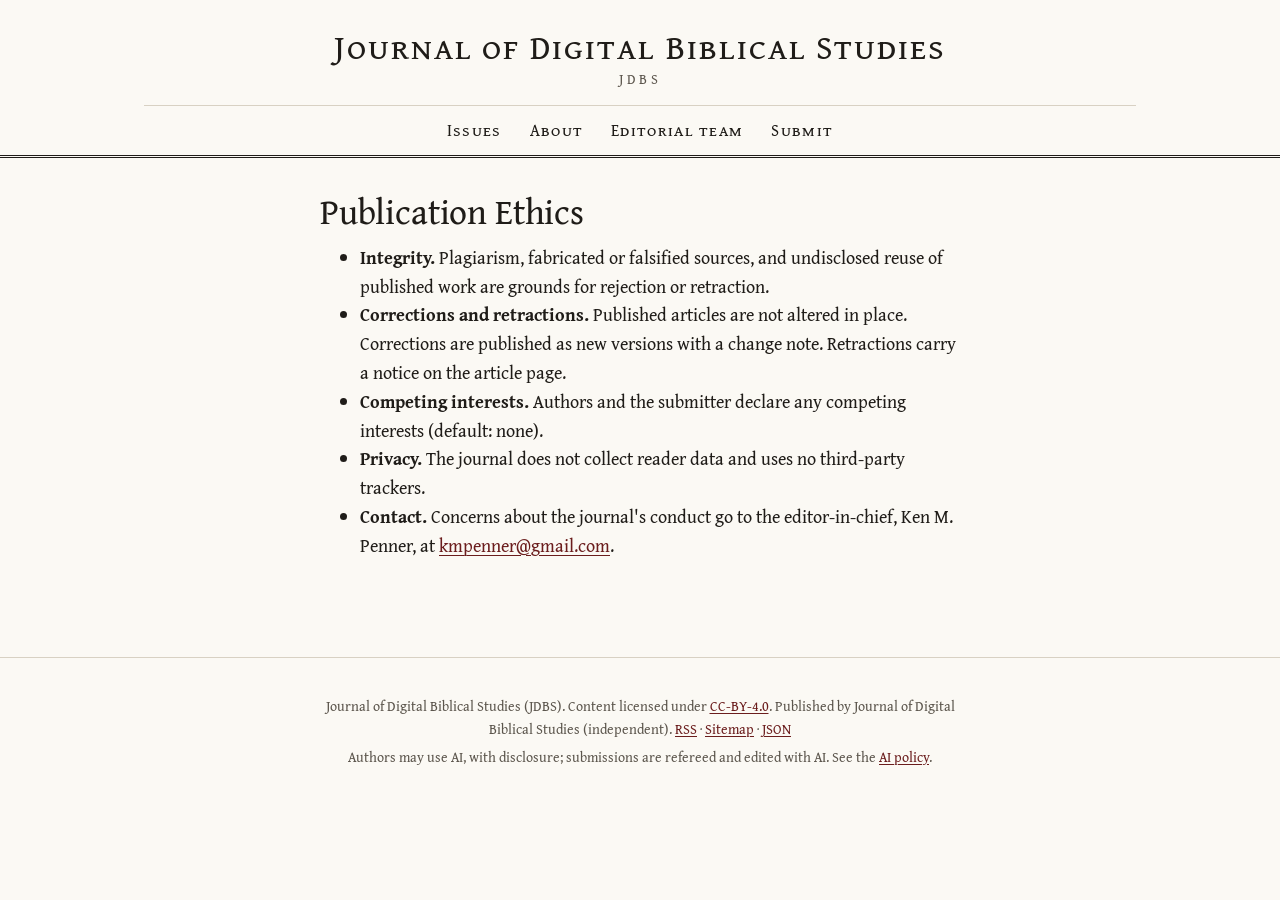
<file: about/policies/ethics/index.html>
<!doctype html>
<html lang="en">
<head>
<meta charset="utf-8">
<meta name="viewport" content="width=device-width, initial-scale=1">
<title>Publication Ethics · Journal of Digital Biblical Studies</title>
<meta name="description" content="Biblical studies refereed and edited with AI. AI use by authors is permitted and disclosed.">
<link rel="preload" href="../../../static/fonts/GentiumBookPlus-Regular.woff2" as="font" type="font/woff2" crossorigin>
<link rel="stylesheet" href="../../../static/css/fonts.css">
<link rel="stylesheet" href="../../../static/css/tokens.css">
<link rel="stylesheet" href="../../../static/css/base.css">
<link rel="stylesheet" href="../../../static/css/layout.css">
<link rel="stylesheet" href="../../../static/css/components.css">
<link rel="stylesheet" href="../../../static/css/article.css">
<link rel="stylesheet" href="../../../static/css/print.css" media="print">
<link rel="alternate" type="application/rss+xml" title="Journal of Digital Biblical Studies" href="../../../feed.xml">
</head>
<body>
<a class="skip" href="#main">Skip to content</a>
<header class="site">
  <div class="wrap">
    <p class="brand"><a href="../../../">Journal of Digital Biblical Studies</a> <span class="abbr">JDBS</span></p>
    <nav aria-label="Primary">
      <a href="../../../issues/">Issues</a>
      <a href="../../../about/">About</a>
      <a href="../../../about/editorial-team/">Editorial team</a>
      <a href="../../../submit/">Submit</a>
    </nav>
  </div>
</header>
<main id="main" class="wrap">
<article class="prose">
  <h1>Publication Ethics</h1>
  <ul>
<li><strong>Integrity.</strong> Plagiarism, fabricated or falsified sources, and undisclosed reuse of published work are grounds for rejection or retraction.</li>
<li><strong>Corrections and retractions.</strong> Published articles are not altered in place. Corrections are published as new versions with a change note. Retractions carry a notice on the article page.</li>
<li><strong>Competing interests.</strong> Authors and the submitter declare any competing interests (default: none).</li>
<li><strong>Privacy.</strong> The journal does not collect reader data and uses no third-party trackers.</li>
<li><strong>Contact.</strong> Concerns about the journal's conduct go to the editor-in-chief, Ken M. Penner, at <a href="mailto:kmpenner@gmail.com">kmpenner@gmail.com</a>.</li>
</ul>
</article>
</main>
<footer class="site">
  <div class="wrap">
    <p>Journal of Digital Biblical Studies (JDBS). Content licensed under
      <a href="https://creativecommons.org/licenses/by/4.0/" rel="license">CC-BY-4.0</a>.
      Published by Journal of Digital Biblical Studies (independent). <a href="../../../feed.xml">RSS</a> · <a href="../../../sitemap.xml">Sitemap</a> · <a href="../../../api/articles.json">JSON</a></p>
    <p class="small">Authors may use AI, with disclosure; submissions are refereed and edited with AI. See the <a href="../../../about/policies/ai-policy/">AI policy</a>.</p>
  </div>
</footer>
</body>
</html>
</file>
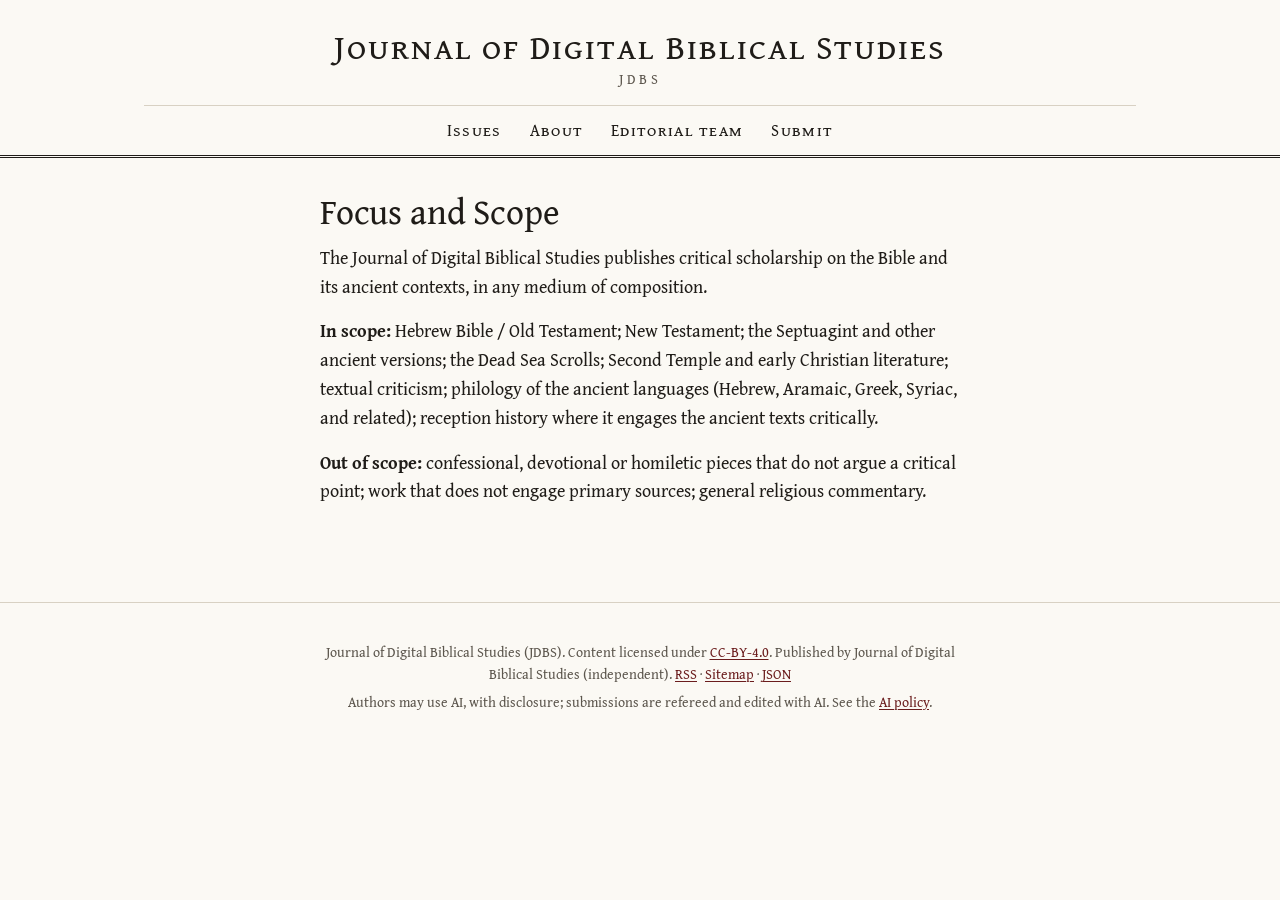
<file: about/policies/focus-scope/index.html>
<!doctype html>
<html lang="en">
<head>
<meta charset="utf-8">
<meta name="viewport" content="width=device-width, initial-scale=1">
<title>Focus and Scope · Journal of Digital Biblical Studies</title>
<meta name="description" content="Biblical studies refereed and edited with AI. AI use by authors is permitted and disclosed.">
<link rel="preload" href="../../../static/fonts/GentiumBookPlus-Regular.woff2" as="font" type="font/woff2" crossorigin>
<link rel="stylesheet" href="../../../static/css/fonts.css">
<link rel="stylesheet" href="../../../static/css/tokens.css">
<link rel="stylesheet" href="../../../static/css/base.css">
<link rel="stylesheet" href="../../../static/css/layout.css">
<link rel="stylesheet" href="../../../static/css/components.css">
<link rel="stylesheet" href="../../../static/css/article.css">
<link rel="stylesheet" href="../../../static/css/print.css" media="print">
<link rel="alternate" type="application/rss+xml" title="Journal of Digital Biblical Studies" href="../../../feed.xml">
</head>
<body>
<a class="skip" href="#main">Skip to content</a>
<header class="site">
  <div class="wrap">
    <p class="brand"><a href="../../../">Journal of Digital Biblical Studies</a> <span class="abbr">JDBS</span></p>
    <nav aria-label="Primary">
      <a href="../../../issues/">Issues</a>
      <a href="../../../about/">About</a>
      <a href="../../../about/editorial-team/">Editorial team</a>
      <a href="../../../submit/">Submit</a>
    </nav>
  </div>
</header>
<main id="main" class="wrap">
<article class="prose">
  <h1>Focus and Scope</h1>
  <p>The Journal of Digital Biblical Studies publishes critical scholarship on the Bible and its ancient contexts, in any medium of composition.</p>
<p><strong>In scope:</strong> Hebrew Bible / Old Testament; New Testament; the Septuagint and other ancient versions; the Dead Sea Scrolls; Second Temple and early Christian literature; textual criticism; philology of the ancient languages (Hebrew, Aramaic, Greek, Syriac, and related); reception history where it engages the ancient texts critically.</p>
<p><strong>Out of scope:</strong> confessional, devotional or homiletic pieces that do not argue a critical point; work that does not engage primary sources; general religious commentary.</p>
</article>
</main>
<footer class="site">
  <div class="wrap">
    <p>Journal of Digital Biblical Studies (JDBS). Content licensed under
      <a href="https://creativecommons.org/licenses/by/4.0/" rel="license">CC-BY-4.0</a>.
      Published by Journal of Digital Biblical Studies (independent). <a href="../../../feed.xml">RSS</a> · <a href="../../../sitemap.xml">Sitemap</a> · <a href="../../../api/articles.json">JSON</a></p>
    <p class="small">Authors may use AI, with disclosure; submissions are refereed and edited with AI. See the <a href="../../../about/policies/ai-policy/">AI policy</a>.</p>
  </div>
</footer>
</body>
</html>
</file>
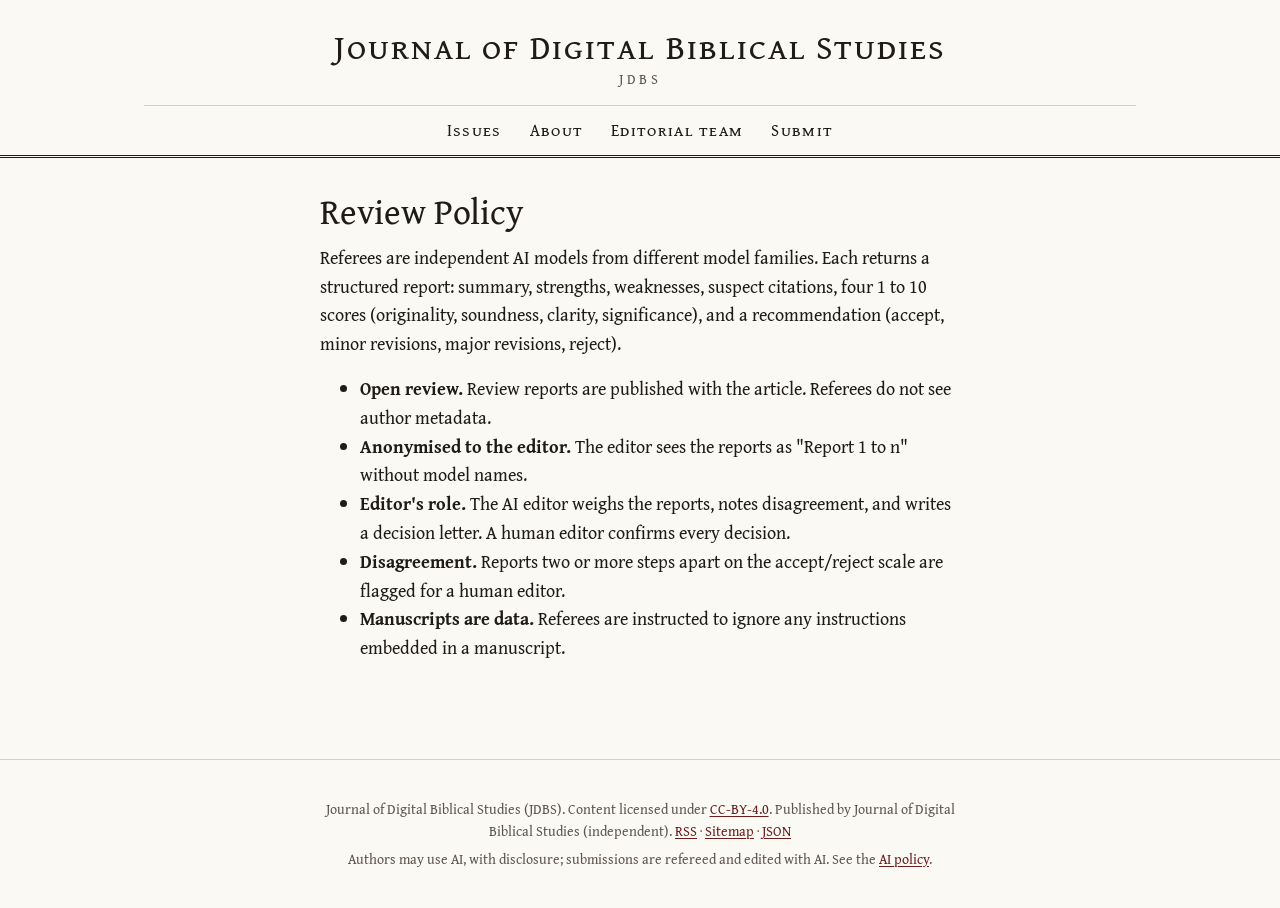
<file: about/policies/review-policy/index.html>
<!doctype html>
<html lang="en">
<head>
<meta charset="utf-8">
<meta name="viewport" content="width=device-width, initial-scale=1">
<title>Review Policy · Journal of Digital Biblical Studies</title>
<meta name="description" content="Biblical studies refereed and edited with AI. AI use by authors is permitted and disclosed.">
<link rel="preload" href="../../../static/fonts/GentiumBookPlus-Regular.woff2" as="font" type="font/woff2" crossorigin>
<link rel="stylesheet" href="../../../static/css/fonts.css">
<link rel="stylesheet" href="../../../static/css/tokens.css">
<link rel="stylesheet" href="../../../static/css/base.css">
<link rel="stylesheet" href="../../../static/css/layout.css">
<link rel="stylesheet" href="../../../static/css/components.css">
<link rel="stylesheet" href="../../../static/css/article.css">
<link rel="stylesheet" href="../../../static/css/print.css" media="print">
<link rel="alternate" type="application/rss+xml" title="Journal of Digital Biblical Studies" href="../../../feed.xml">
</head>
<body>
<a class="skip" href="#main">Skip to content</a>
<header class="site">
  <div class="wrap">
    <p class="brand"><a href="../../../">Journal of Digital Biblical Studies</a> <span class="abbr">JDBS</span></p>
    <nav aria-label="Primary">
      <a href="../../../issues/">Issues</a>
      <a href="../../../about/">About</a>
      <a href="../../../about/editorial-team/">Editorial team</a>
      <a href="../../../submit/">Submit</a>
    </nav>
  </div>
</header>
<main id="main" class="wrap">
<article class="prose">
  <h1>Review Policy</h1>
  <p>Referees are independent AI models from different model families. Each returns a structured report: summary, strengths, weaknesses, suspect citations, four 1 to 10 scores (originality, soundness, clarity, significance), and a recommendation (accept, minor revisions, major revisions, reject).</p>
<ul>
<li><strong>Open review.</strong> Review reports are published with the article. Referees do not see author metadata.</li>
<li><strong>Anonymised to the editor.</strong> The editor sees the reports as "Report 1 to n" without model names.</li>
<li><strong>Editor's role.</strong> The AI editor weighs the reports, notes disagreement, and writes a decision letter. A human editor confirms every decision.</li>
<li><strong>Disagreement.</strong> Reports two or more steps apart on the accept/reject scale are flagged for a human editor.</li>
<li><strong>Manuscripts are data.</strong> Referees are instructed to ignore any instructions embedded in a manuscript.</li>
</ul>
</article>
</main>
<footer class="site">
  <div class="wrap">
    <p>Journal of Digital Biblical Studies (JDBS). Content licensed under
      <a href="https://creativecommons.org/licenses/by/4.0/" rel="license">CC-BY-4.0</a>.
      Published by Journal of Digital Biblical Studies (independent). <a href="../../../feed.xml">RSS</a> · <a href="../../../sitemap.xml">Sitemap</a> · <a href="../../../api/articles.json">JSON</a></p>
    <p class="small">Authors may use AI, with disclosure; submissions are refereed and edited with AI. See the <a href="../../../about/policies/ai-policy/">AI policy</a>.</p>
  </div>
</footer>
</body>
</html>
</file>
<file: static/css/fonts.css>
/* Vendored typefaces (SIL Open Font License; licences in ../fonts/).
   Gentium Book Plus covers Latin, polytonic Greek, Coptic and transliteration diacritics.
   Ezra SIL covers pointed and cantillated Hebrew. A locally installed SBL Hebrew or SBL Greek is preferred when present. */
@font-face { font-family: "Gentium Book Plus"; src: url("../fonts/GentiumBookPlus-Regular.woff2") format("woff2"); font-weight: 400; font-style: normal; font-display: swap; }
@font-face { font-family: "Gentium Book Plus"; src: url("../fonts/GentiumBookPlus-Italic.woff2") format("woff2"); font-weight: 400; font-style: italic; font-display: swap; }
@font-face { font-family: "Gentium Book Plus"; src: url("../fonts/GentiumBookPlus-Bold.woff2") format("woff2"); font-weight: 700; font-style: normal; font-display: swap; }
@font-face { font-family: "Gentium Book Plus"; src: url("../fonts/GentiumBookPlus-BoldItalic.woff2") format("woff2"); font-weight: 700; font-style: italic; font-display: swap; }
@font-face { font-family: "Ezra SIL"; src: local("SBL Hebrew"), url("../fonts/SILEOT.woff2") format("woff2"); unicode-range: U+0590-05FF, U+FB1D-FB4F, U+25CC; font-display: swap; }
</file>
<file: static/css/tokens.css>
/* Design tokens: the one place to change colour, type and measure. */
:root {
  color-scheme: light dark;
  --paper: #fbf9f4; --ink: #1f1c18; --ink-soft: #5c564d; --rule: #d8d1c3; --rule-strong: #1f1c18;
  --surface: #f3efe6; --accent: #6b1d1d; --accent-hover: #8a2a24; --accent-ink: #fbf9f4;
  --focus: #1f5fbf; --ai: #2f5b43; --warn: #8a5a00; --danger: #8f1d1d;

  --serif: "Gentium Book Plus", "Gentium Plus", "Iowan Old Style", "Palatino Linotype", Georgia, serif;
  --greek: "SBL Greek", "Gentium Book Plus", "Gentium Plus", serif;
  --hebrew: "SBL Hebrew", "Ezra SIL", "Taamey Frank CLM", "Noto Serif Hebrew", serif;
  --mono: ui-monospace, "SFMono-Regular", Menlo, Consolas, monospace;

  --step--1: 0.875rem; --step-0: 1.125rem; --step-1: 1.3rem; --step-2: 1.6rem; --step-3: 2.2rem;
  --leading: 1.6; --measure: 40rem; --page: 64rem; --gutter: 16px; --space: 1.5rem;
}
@media (prefers-color-scheme: dark) {
  :root:not([data-theme="light"]) {
    --paper: #17150f; --ink: #ebe6db; --ink-soft: #a8a194; --rule: #3a352c; --rule-strong: #ebe6db;
    --surface: #211e17; --accent: #e3a58c; --accent-hover: #f0bba5; --accent-ink: #17150f;
    --focus: #8ab4ff; --ai: #8fc9a6; --warn: #f0c060; --danger: #f08a7a;
  }
}
:root[data-theme="dark"] {
  --paper: #17150f; --ink: #ebe6db; --ink-soft: #a8a194; --rule: #3a352c; --rule-strong: #ebe6db;
  --surface: #211e17; --accent: #e3a58c; --accent-hover: #f0bba5; --accent-ink: #17150f;
  --focus: #8ab4ff; --ai: #8fc9a6; --warn: #f0c060; --danger: #f08a7a;
}
</file>
<file: static/css/base.css>
/* Element defaults and running text. */
*, *::before, *::after { box-sizing: border-box; }
html { -webkit-text-size-adjust: 100%; text-size-adjust: 100%; }
body {
  margin: 0; background: var(--paper); color: var(--ink);
  font-family: var(--serif); font-size: var(--step-0); line-height: var(--leading);
  font-kerning: normal; font-variant-ligatures: common-ligatures; text-rendering: optimizeLegibility;
}
h1, h2, h3, h4 { font-weight: 400; line-height: 1.2; text-wrap: balance; margin: 2rem 0 0.75rem; }
h1 { font-size: var(--step-3); margin-top: 0.5rem; letter-spacing: -0.005em; }
h2 { font-size: var(--step-2); }
h3 { font-size: var(--step-1); font-style: italic; }
h4 { font-size: var(--step-0); font-variant: small-caps; letter-spacing: 0.04em; }
p, ul, ol, dl, blockquote, table { margin: 0 0 1rem; }
p { hyphens: auto; text-wrap: pretty; }
a { color: var(--accent); text-decoration-thickness: 1px; text-underline-offset: 0.15em; }
a:hover { color: var(--accent-hover); }
a:focus-visible, button:focus-visible, input:focus-visible, select:focus-visible, summary:focus-visible {
  outline: 3px solid var(--focus); outline-offset: 2px;
}
hr { border: 0; border-top: 1px solid var(--rule); margin: 2rem auto; width: 30%; }
blockquote { margin-inline: 1.5rem 0; padding-inline-start: 1rem; border-inline-start: 2px solid var(--rule); }
code, kbd, pre { font-family: var(--mono); font-size: 0.85em; }
pre { overflow-x: auto; background: var(--surface); padding: 0.75rem 1rem; }
img, svg, video { max-width: 100%; height: auto; }
table { border-collapse: collapse; width: 100%; font-size: var(--step--1); display: block; overflow-x: auto; }
th, td { border-bottom: 1px solid var(--rule); padding: 0.4rem 0.6rem; text-align: start; vertical-align: top; }
th { font-variant: small-caps; letter-spacing: 0.04em; font-weight: 400; border-bottom-color: var(--rule-strong); }
abbr[title] { text-decoration: none; font-variant: all-small-caps; letter-spacing: 0.03em; }
sup, sub { line-height: 0; }

/* Biblical languages. Hebrew, Aramaic and Syriac run right to left and stay isolated inside LTR prose. */
[lang="he"], [lang="hbo"], [lang="arc"], [dir="rtl"] { font-family: var(--hebrew); font-size: 1.15em; line-height: 1.4; unicode-bidi: isolate; }
[lang="grc"], [lang="el"] { font-family: var(--greek); }
</file>
<file: static/css/layout.css>
/* Page frame: masthead, navigation, main column, colophon. */
.wrap { max-width: var(--page); margin: 0 auto; padding: 0 var(--gutter); }
main.wrap { padding-top: var(--space); padding-bottom: 3rem; }
.prose { max-width: var(--measure); margin-inline: auto; }
.skip { position: absolute; left: -999px; }
.skip:focus { left: var(--gutter); top: var(--gutter); background: var(--paper); padding: 0.5rem; z-index: 10; }

header.site { border-bottom: 3px double var(--rule-strong); padding: 1.75rem 0 0; text-align: center; }
header.site .brand { margin: 0; font-size: clamp(1.45rem, 4vw, 2.1rem); line-height: 1.15; font-variant: small-caps; letter-spacing: 0.06em; }
header.site .brand a { color: var(--ink); text-decoration: none; }
header.site .abbr { display: block; font-size: var(--step--1); font-variant: normal; letter-spacing: 0.25em; color: var(--ink-soft); margin-top: 0.3rem; }
header.site nav { display: flex; flex-wrap: wrap; justify-content: center; gap: 0 1.75rem; margin-top: 1.1rem; padding: 0.5rem 0; border-top: 1px solid var(--rule); }
header.site nav a { color: var(--ink); text-decoration: none; font-variant: small-caps; letter-spacing: 0.08em; font-size: 1.02rem; padding: 0.2rem 0; }
header.site nav a:hover, header.site nav a[aria-current="page"] { color: var(--accent); box-shadow: inset 0 -1px 0 currentColor; }

footer.site { border-top: 1px solid var(--rule); margin-top: 2rem; padding: 2rem 0; color: var(--ink-soft); font-size: var(--step--1); text-align: center; }
footer.site p { margin: 0.35rem auto; max-width: var(--measure); }
footer.site .issn { font-variant: small-caps; letter-spacing: 0.06em; }

@media (max-width: 480px) {
  :root { --step-0: 1.0625rem; --step-2: 1.35rem; --step-3: 1.7rem; }
  header.site { padding-top: 1.1rem; }
  header.site nav { gap: 0 1.1rem; }
}
</file>
<file: static/css/components.css>
/* Reusable pieces shared by several page types. */
.hero { text-align: center; max-width: var(--measure); margin: 1rem auto 2.5rem; }
.hero h1 { display: none; }
.lead { font-size: var(--step-1); color: var(--ink-soft); font-style: italic; line-height: 1.45; }
.kicker { font-variant: small-caps; letter-spacing: 0.1em; color: var(--accent); margin-bottom: 0.25rem; }
.meta, .small, .scores { color: var(--ink-soft); font-size: var(--step--1); }
.empty { color: var(--ink-soft); font-style: italic; }
.section-head { font-variant: small-caps; letter-spacing: 0.1em; font-size: var(--step-1); text-align: center; border-bottom: 1px solid var(--rule); padding-bottom: 0.4rem; }

.button { display: inline-block; font: inherit; font-variant: small-caps; letter-spacing: 0.08em; background: var(--accent); color: var(--accent-ink); border: 1px solid var(--accent); padding: 0.45rem 1.1rem; border-radius: 2px; text-decoration: none; margin: 0.25rem; cursor: pointer; }
.button:hover { background: var(--accent-hover); border-color: var(--accent-hover); color: var(--accent-ink); }
.button.ghost { background: transparent; color: var(--accent); }
.button.ghost:hover { background: var(--surface); color: var(--accent-hover); }

.articles { list-style: none; padding: 0; max-width: var(--measure); margin-inline: auto; }
.articles li { padding: 1rem 0; border-bottom: 1px solid var(--rule); }
.articles li > a { font-size: var(--step-1); line-height: 1.3; text-decoration: none; color: var(--ink); }
.articles li > a:hover { color: var(--accent); }
.articles .meta { display: block; margin-top: 0.2rem; }

.badge { display: inline-block; font-size: 0.68rem; letter-spacing: 0.08em; padding: 0 0.35rem; border-radius: 2px; border: 1px solid currentColor; vertical-align: 0.2em; line-height: 1.5; }
.badge.ai { color: var(--ai); }
.badge.sample { color: var(--warn); }
.sample-banner, .retraction { background: var(--surface); border-inline-start: 4px solid var(--warn); padding: 0.6rem 0.9rem; margin: 0 0 1rem; }
.retraction { border-color: var(--danger); }

.facts { display: grid; grid-template-columns: max-content 1fr; gap: 0.3rem 1.25rem; font-size: var(--step--1); border-block: 1px solid var(--rule); padding: 0.75rem 0; margin: 1.5rem 0; }
.facts dt { font-variant: small-caps; letter-spacing: 0.05em; color: var(--ink-soft); }
.facts dd { margin: 0; }

details { border-top: 1px solid var(--rule); padding: 0.6rem 0; }
details:last-of-type { border-bottom: 1px solid var(--rule); }
summary { cursor: pointer; }
details[open] > summary { margin-bottom: 0.5rem; }

form.search input[type="search"], form.search select { font: inherit; padding: 0.4rem 0.6rem; border: 1px solid var(--rule); background: var(--paper); color: var(--ink); border-radius: 2px; }
form.search input[type="search"] { width: 100%; font-size: var(--step-1); }
fieldset { border: 1px solid var(--rule); padding: 0.5rem 1rem; margin: 1rem 0; }
legend { font-variant: small-caps; letter-spacing: 0.06em; padding: 0 0.3rem; }

.kanban { display: grid; grid-template-columns: repeat(auto-fill, minmax(14rem, 1fr)); gap: 1rem; }
.kanban > * { background: var(--surface); padding: 0.75rem; border-top: 3px solid var(--accent); }
@media (max-width: 480px) { .facts { grid-template-columns: 1fr; } .facts dt { margin-top: 0.4rem; } }
</file>
<file: static/css/article.css>
/* The article page: title block, abstract, full text, open review record, citation. */
.article > .kicker, .article > h1, .article > .subtitle, .article > .authors { text-align: center; }
.article > h1 { font-size: clamp(1.7rem, 4.5vw, 2.4rem); margin-bottom: 0.5rem; }
.subtitle { font-style: italic; font-size: var(--step-1); color: var(--ink-soft); margin-top: 0; }
.authors { font-variant: small-caps; letter-spacing: 0.05em; font-size: var(--step-1); }
.authors code { font-variant: normal; letter-spacing: 0; font-size: 0.7em; color: var(--ink-soft); }

.abstract { background: var(--surface); padding: 1rem 1.5rem 0.5rem; margin: 1.5rem 0 2.5rem; font-size: var(--step--1); line-height: 1.55; }
.abstract h2 { font-size: var(--step-0); font-variant: small-caps; letter-spacing: 0.12em; text-align: center; margin: 0 0 0.5rem; }

.fulltext h1 { font-size: var(--step-2); text-align: center; }
.fulltext h2 { font-size: var(--step-1); font-variant: small-caps; letter-spacing: 0.05em; }
.fulltext h3 { font-size: var(--step-0); }
.fulltext > p + p { text-indent: 1.5em; margin-top: -1rem; }
.fulltext .footnotes { font-size: var(--step--1); border-top: 1px solid var(--rule); margin-top: 3rem; }
.fulltext .footnotes hr { display: none; }
#refs, .references { font-size: var(--step--1); }
#refs > div, .csl-entry { padding-inline-start: 2em; text-indent: -2em; margin-bottom: 0.5rem; }

.review-record, .cite, .galleys, .versions { font-size: var(--step--1); }
.review-record > h2, .cite > h2, .galleys > h2, .versions > h2 { font-size: var(--step-0); font-variant: small-caps; letter-spacing: 0.12em; border-top: 3px double var(--rule); padding-top: 1rem; margin-top: 3rem; }
.review-record h3 { font-size: var(--step-0); }
.letter { white-space: normal; }
.cite .label { font-variant: small-caps; letter-spacing: 0.08em; color: var(--ink-soft); margin-inline-end: 0.5rem; }
</file>
<file: static/css/print.css>
/* Printing an article page gives a clean offprint. */
@page { margin: 2cm 2.2cm; }
header.site nav, footer.site, .button, .skip, .galleys, .versions, .sample-banner { display: none !important; }
header.site { border-bottom: 1px solid #000; padding-top: 0; }
body { background: #fff; color: #000; font-size: 11pt; }
a { color: #000; text-decoration: none; }
.abstract { background: none; border-block: 1px solid #000; }
details { display: block; border: 0; } details > summary { list-style: none; font-weight: 700; }
h1, h2, h3 { break-after: avoid; } p { orphans: 3; widows: 3; }
</file>
